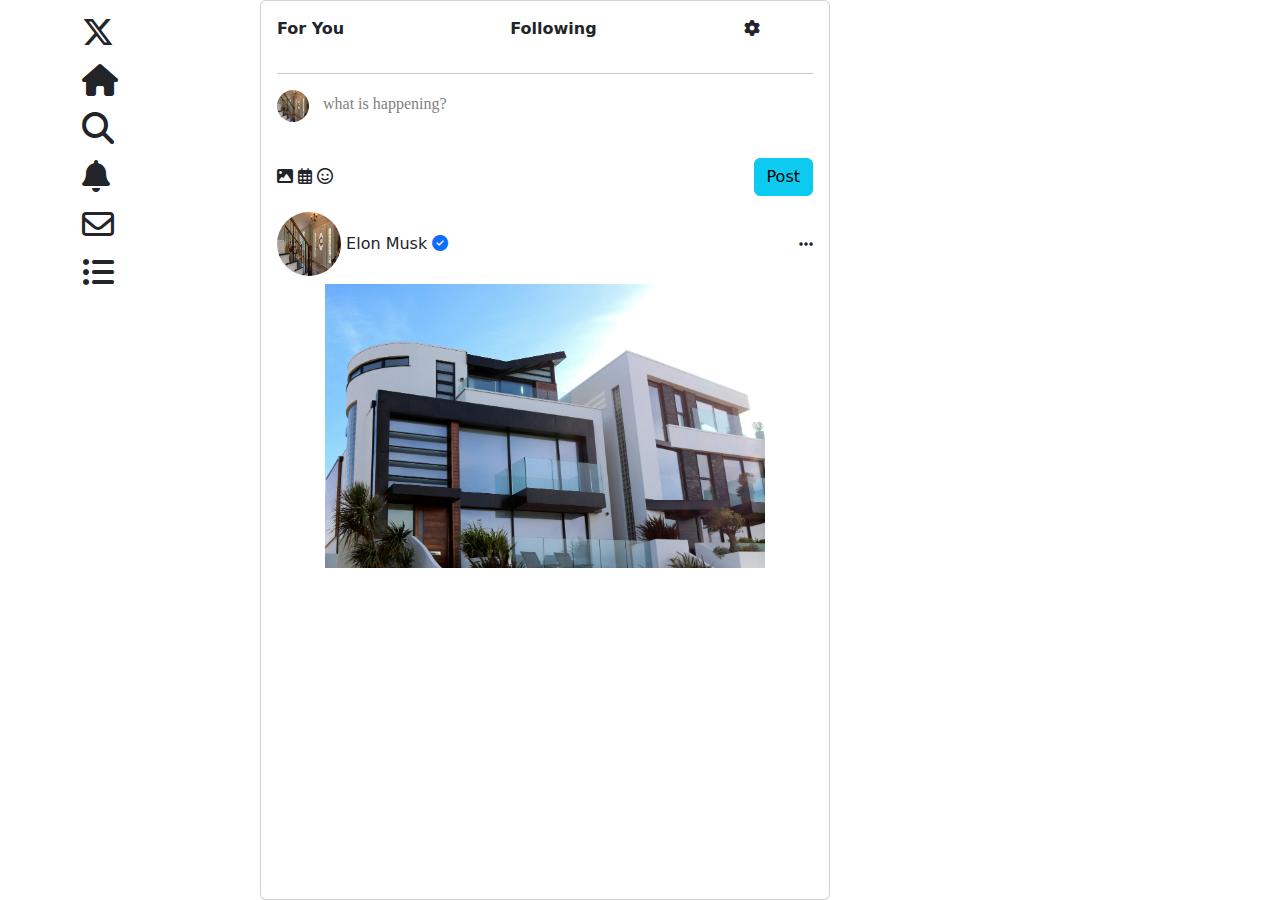
<file: x.html>
<!DOCTYPE html>
<html lang="en">
<head>
    <meta charset="UTF-8">
    <meta name="viewport" content="width=device-width, initial-scale=1.0">
    <title>Document</title>
    <link rel="stylesheet" href="./bootstrap-5.3.3-dist/css/bootstrap.min.css">
    <link rel="stylesheet" href="./fontawesome-free-6.5.1-web/css/all.min.css">
    <link rel="stylesheet" href="./x.css">
</head>
<body>
    

    <div class="container">

        <div class="row">

            <!-- sidebar icon -->
            <div class="col-2 slidebar-icon">

               <div> <i class=" fa-2x fa brands d-block my-3 fa-brands fa-x-twitter"></i></div>
                <div><i class=" fa-2x fa brands d-block my-3 fa-house"></i></div>
                <div><i class=" fa-2x fa brands d-block my-3 fa-magnifying-glass"></i></div>
                <div><i class=" fa-2x fa brands d-block my-3 fa-bell"></i></div>
                <div><i class=" fa-2x fa brands d-block my-3 fa-regular fa-envelope"></i></div>
                <div><i class=" fa-2x fa brands d-block my-3 fa-solid fa-list-ul"></i></div>
                

            </div>

            <!-- main content -->
            <div class="col-6 p-3 card">

                <div class="row">

                    <p class= "col-5 fw-bold">For You</p>

                    <p class="col-5 fw-bold">Following</p>

                    <div class="col-2">
                        <i class=" fa-solid fa-gear"></i>
                    </div>



                </div>

                <hr>

                <div class="messagebox">

                    <div class="d-flex align-items-centre gap-2" >
                        <img src="./images/pexels-curtis-adams-3288103.jpg" alt="">
                        <textarea placeholder=" what is happening?"></textarea>
                    </div>

                    <div class="d-flex justify-content-between align-items-center my-3">

                        <div><i class="fa-solid fa-image"></i>
                            <i class="fa-regular fa-calendar-days"></i>
                            <i class="fa-regular fa-face-smile"></i>
                        </div>
                        <button class="btn btn-info"> Post</button>
                    </div>

                </div>

                 <!-- Post -->
             <div class="posts">
                <div class="d-flex justify-content-between align-items-center">

                  
                     <div>
                        <img class="posting" src="./images/pexels-curtis-adams-3288103.jpg" alt="">
                         <span> Elon Musk <i class="fa-solid fa-check-circle text-primary"></i></span>
                     </div>
                    
                        <i class="fa-solid fa-ellipsis"></i>
                  
             </div>

             <img class="img-fluid my-2 px-5"src="./images/pexels-expect-best-323780.jpg" alt="">
             </div>


            </div>

              

                 <!-- sidebar right -->
                  <div class="col-4">

            </div>

        </div>

    </div>


</body>
</html>
</file>
<file: x.css>
.slidebar-icon{
    height: 100vh;
    overflow-y: scroll;
}


::-webkit-scrollbar{
    background-color: #b9cad3;
}

.slidebar-icon div:hover{

    height: 5rem;
    width: 5rem;
    border-radius: 50%;
    background-color: gray;
    display: flex;
    justify-content: center;
    align-items: center;
}

.messagebox img{
    width: 2rem;
    height: 2rem;
    border-radius: 50%;
}

.messagebox textarea {
    border: none;
    resize: none
}

.message textarea:focus{
   outline: none 
}

textarea::placeholder{
    color: gray;
    font-family:cursive
}

.posting{
    height: 4rem;
    width: 4rem;
    border-radius:50%
}
</file>
